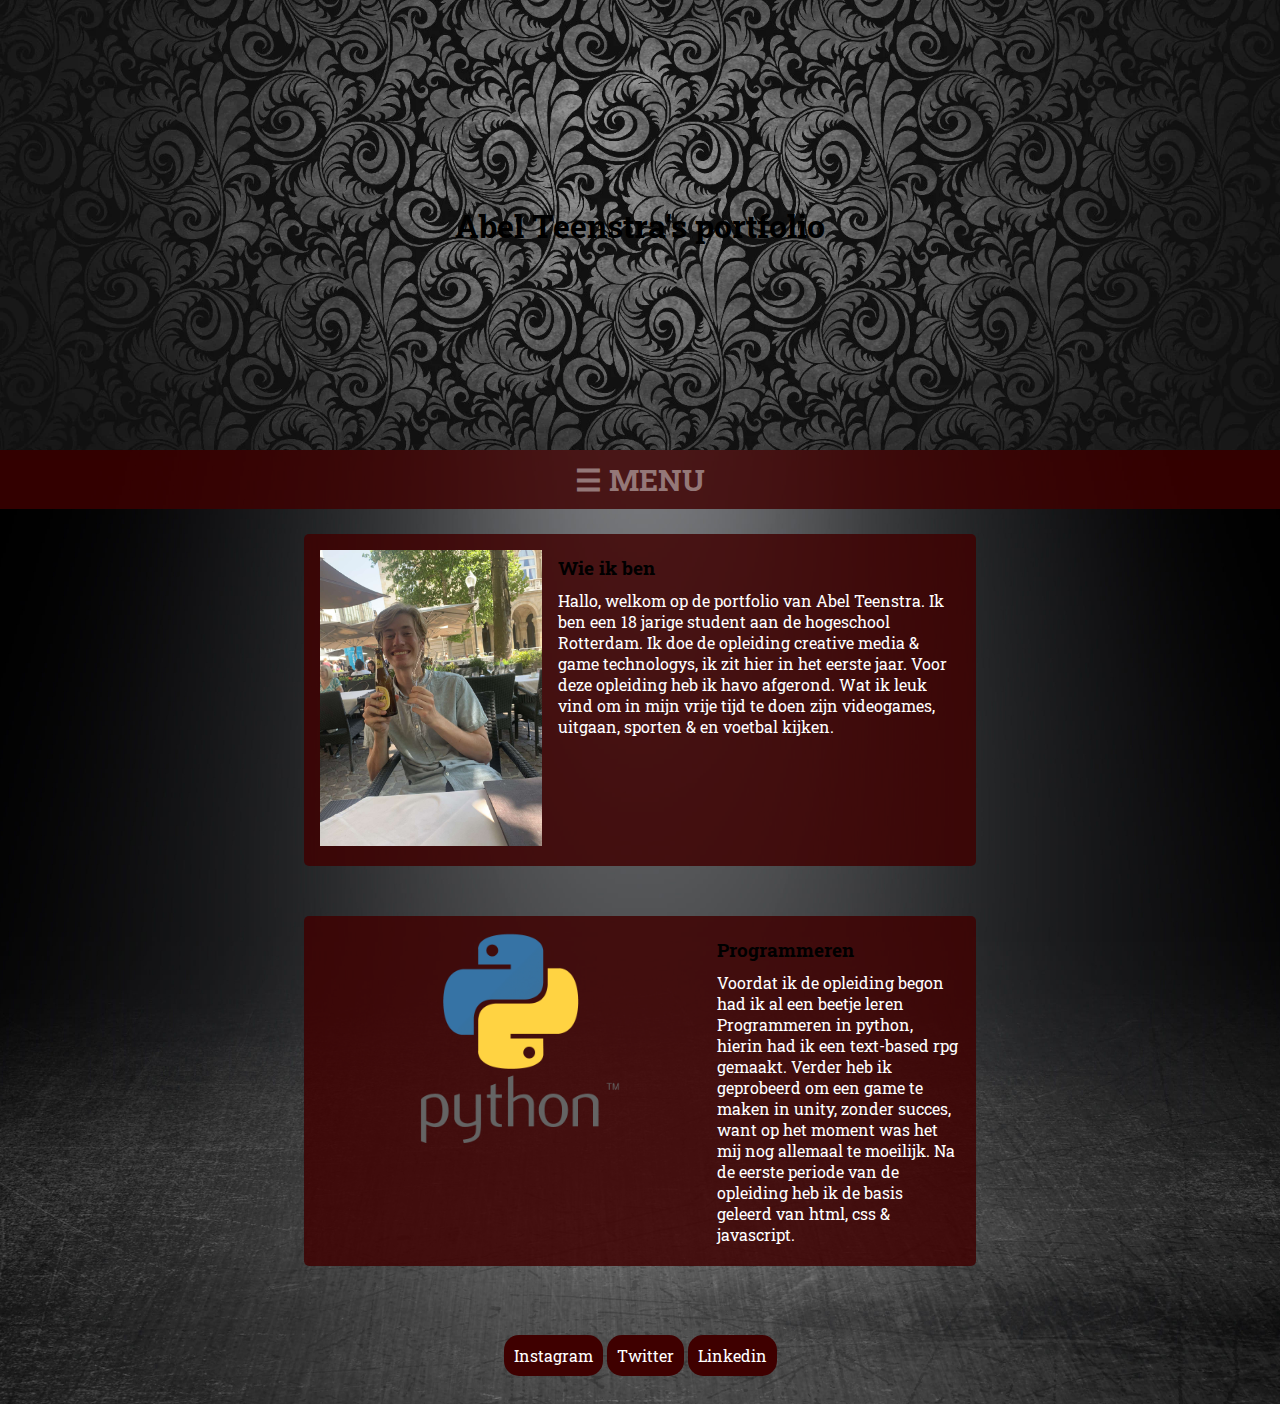
<file: index.html>
<!DOCTYPE html>
<html lang="en">
<head>
    <meta charset="UTF-8">
    <meta http-equiv="X-UA-Compatible" content="IE=edge">
    <meta name="viewport" content="width=device-width	, initial-scale=1.0">
    <link rel="stylesheet" href="./css/styles.css">
    <title>Portfolio</title>

    <style>
        @keyframes glow {
          from {
            text-shadow: 0 0 10px #fff, 0 0 20px #fff, 0 0 30px #e60073, 0 0 40px #e60073, 0 0 50px #e60073, 0 0 60px #e60073, 0 0 70px #e60073;
          }
          
          to {
            text-shadow: 0 0 20px #fff, 0 0 30px #ff4da6, 0 0 40px #ff4da6, 0 0 50px #ff4da6, 0 0 60px #ff4da6, 0 0 70px #ff4da6, 0 0 80px #ff4da6;
          }
        }
        </style>
</head>

<body class="body">
    <header class="header">
        <h1 class="title">Abel Teenstra's portfolio</h1>
    </header>

    <nav id="mySidenav" class="sidenav">
        <a href="javascript:void(0)" class="closebtn" onclick="closeNav()">&times;</a>
        <a href="index.html">Home</a>
        <a href="work.html">Work</a>
        <a href="contact.html">contact</a>
    </nav>

    <span onclick="openNav()" class="navOpen">&#9776; MENU</span>

    <script>
        function openNav() {
          document.getElementById("mySidenav").style.width = "100%";
        }
        
        function closeNav() {
          document.getElementById("mySidenav").style.width = "0";
        }
    </script>

    <main class="content">
    
        <section class="sectionAboutMe">

            <section class="image">
                <img src="./img/abelfoto.jpg" alt="Abel">
            </section> 

            <div class="column1">
                <p class="portfolioHeader"><strong>Wie ik ben</strong></p>
                <p class="portfolioText">Hallo, welkom op de portfolio van Abel Teenstra. Ik ben een 18 jarige student aan de hogeschool Rotterdam. Ik doe de opleiding creative media & game technologys, ik zit hier in het eerste jaar. Voor deze opleiding heb ik havo afgerond. Wat ik leuk vind om in mijn vrije tijd te doen zijn videogames, uitgaan, sporten & en voetbal kijken.
                </p>
            </div>    

        </section>
    
        <section class="sectionProgrammeren">

            <section class="image">
                <img src="./img/Python-Symbol.png" alt="python-logo">
            </section> 

            <div class="column1">
                <p class="portfolioHeader"><strong>Programmeren</strong></p>
                <p class="portfolioText">Voordat ik de opleiding begon had ik al een beetje leren Programmeren in python, hierin had ik een text-based rpg gemaakt. Verder heb ik geprobeerd om een game te maken in unity, zonder succes, want op het moment was het mij nog allemaal te moeilijk. Na de eerste periode van de opleiding heb ik de basis geleerd van html, css & javascript.
                </p>
            </div>    

        </section>

        <footer>
            <nav id="footernav">
                <a href="#"> Instagram</a>
                <a href="#"> Twitter</a>
                <a href="#"> Linkedin</a>
            </nav>
        </footer>
    </main>

</body>
</html>
</file>
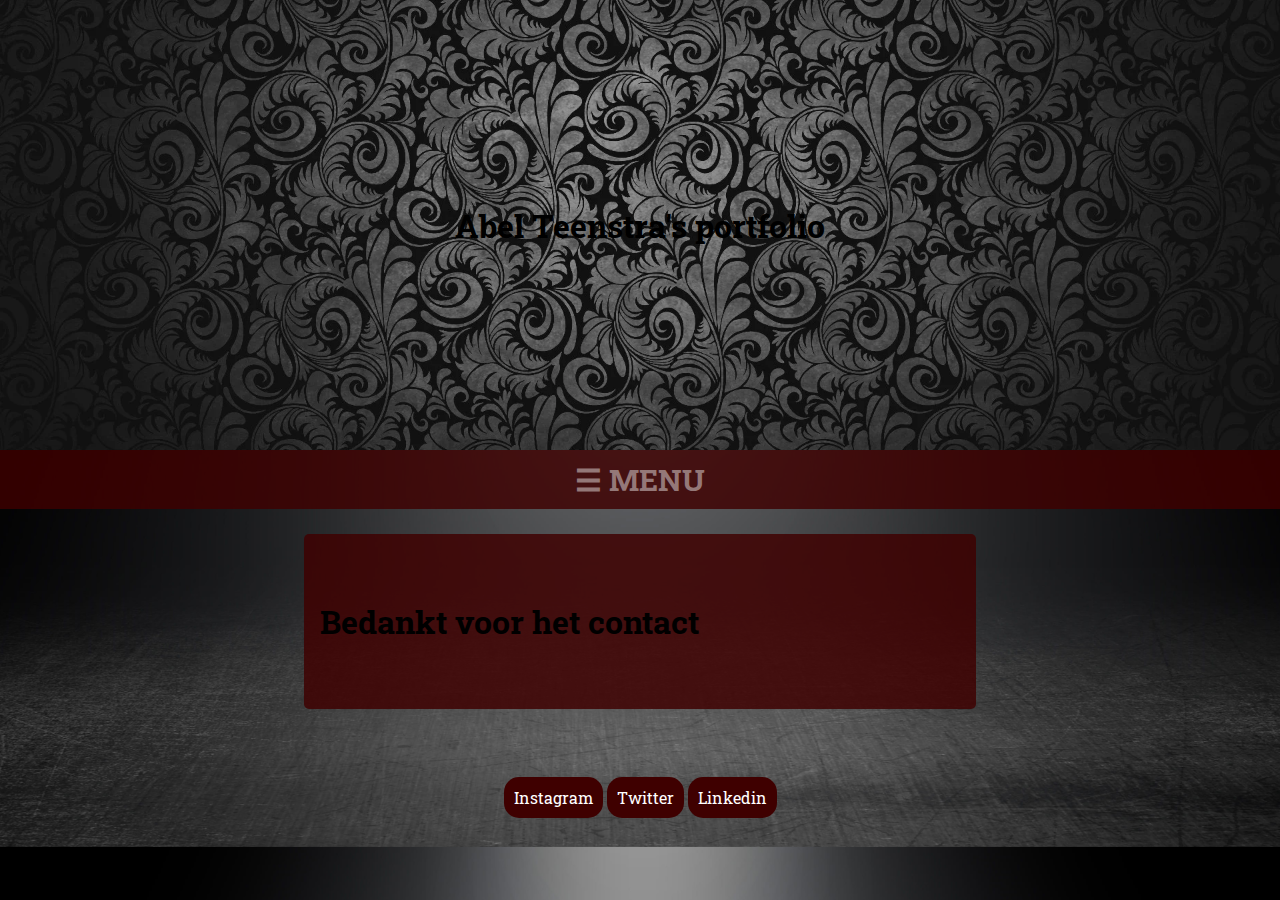
<file: bedankt.html>
<!DOCTYPE html>
<html lang="en">
<head>
    <meta charset="UTF-8">
    <meta http-equiv="X-UA-Compatible" content="IE=edge">
    <meta name="viewport" content="width=	, initial-scale=1.0">
    <link rel="stylesheet" href="./css/styles.css">
    <title>Bedankt</title>
    <style>
        @keyframes glow {
          from {
            text-shadow: 0 0 10px #fff, 0 0 20px #fff, 0 0 30px #e60073, 0 0 40px #e60073, 0 0 50px #e60073, 0 0 60px #e60073, 0 0 70px #e60073;
          }
          
          to {
            text-shadow: 0 0 20px #fff, 0 0 30px #ff4da6, 0 0 40px #ff4da6, 0 0 50px #ff4da6, 0 0 60px #ff4da6, 0 0 70px #ff4da6, 0 0 80px #ff4da6;
          }
        }
        </style>
</head>

<body class="body">
    <header class="header">
        <h1 class="title">Abel Teenstra's portfolio</h1>
    </header>

    <nav id="mySidenav" class="sidenav">
        <a href="javascript:void(0)" class="closebtn" onclick="closeNav()">&times;</a>
        <a href="index.html">Home</a>
        <a href="work.html">Work</a>
        <a href="contact.html">contact</a>
    </nav>

    <span onclick="openNav()" class="navOpen">&#9776; MENU</span>

    <script>
        function openNav() {
          document.getElementById("mySidenav").style.width = "100%";
        }
        
        function closeNav() {
          document.getElementById("mySidenav").style.width = "0";
        }
    </script>

<main class="content">

    <section class="sectionAboutMe">

        <div class="column1">
            <p class="bedanktText"><strong>Bedankt voor het contact</strong></p>

        </div>    

    </section>

    <footer>
        <nav id="footernav">
            <a href="#"> Instagram</a>
            <a href="#"> Twitter</a>
            <a href="#"> Linkedin</a>
        </nav>
    </footer>
</main>

</body>
</html>
</file>
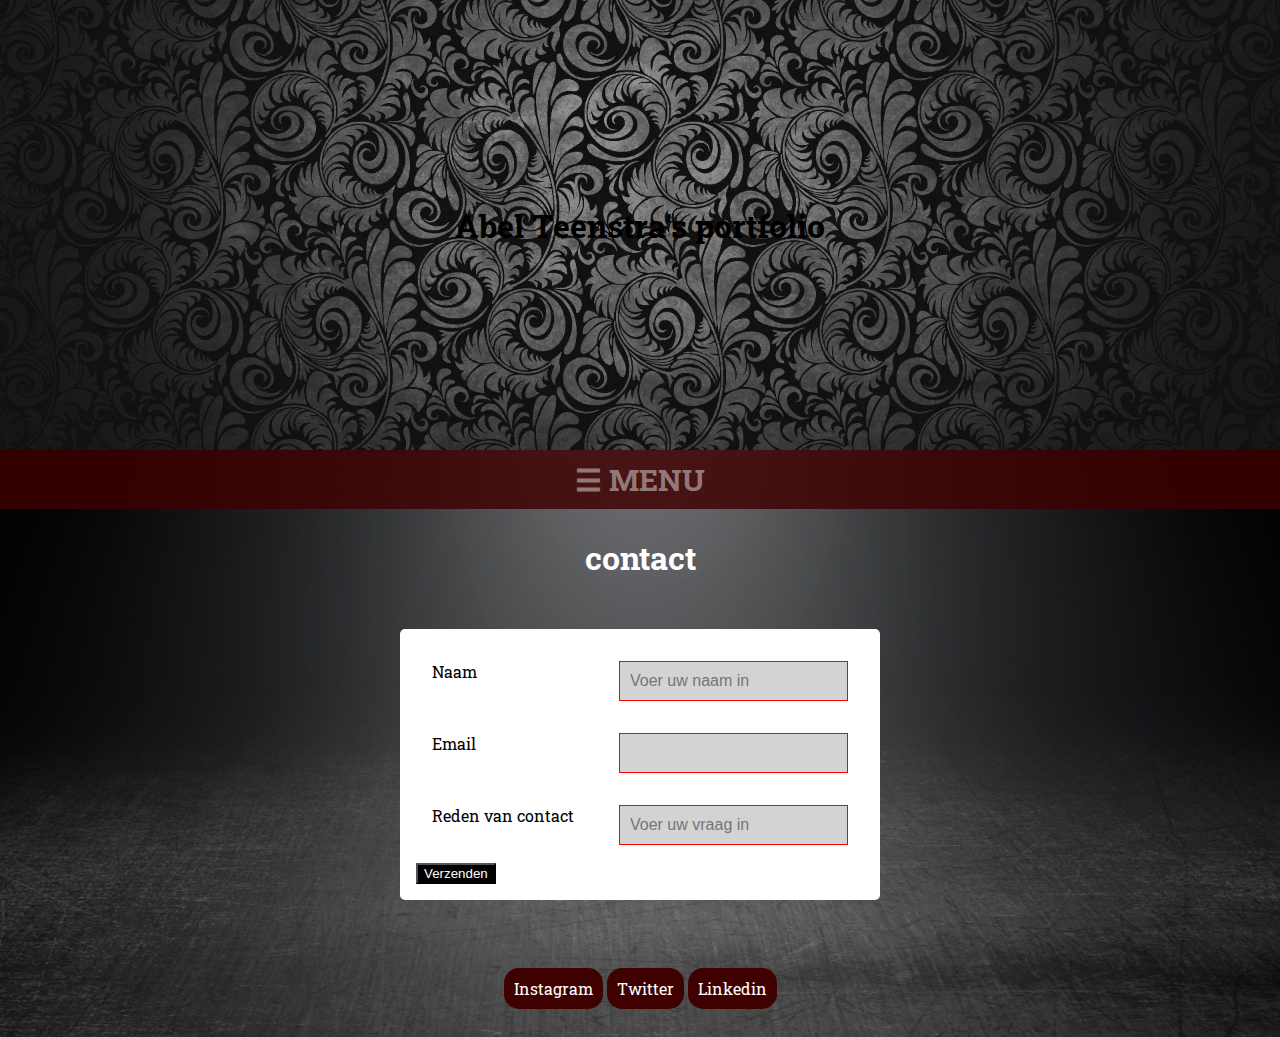
<file: contact.html>
<!DOCTYPE html>
<html lang="en">

<head>
    <meta charset="UTF-8">
    <meta http-equiv="X-UA-Compatible" content="IE=edge">
    <meta name="viewport" content="width=	, initial-scale=1.0">
    <link rel="stylesheet" href="./css/styles.css">
    <title>contact</title>
    <style>
        @keyframes glow {
          from {
            text-shadow: 0 0 10px #fff, 0 0 20px #fff, 0 0 30px #e60073, 0 0 40px #e60073, 0 0 50px #e60073, 0 0 60px #e60073, 0 0 70px #e60073;
          }
          
          to {
            text-shadow: 0 0 20px #fff, 0 0 30px #ff4da6, 0 0 40px #ff4da6, 0 0 50px #ff4da6, 0 0 60px #ff4da6, 0 0 70px #ff4da6, 0 0 80px #ff4da6;
          }
        }
        </style>
</head>

<body class="body">
    <header class="header">
        <h1 class="title">Abel Teenstra's portfolio</h1>
    </header>

    <nav id="mySidenav" class="sidenav">
        <a href="javascript:void(0)" class="closebtn" onclick="closeNav()">&times;</a>
        <a href="index.html">Home</a>
        <a href="work.html">Work</a>
        <a href="contact.html">contact</a>
    </nav>

    <span onclick="openNav()" class="navOpen">&#9776; MENU</span>

    <script>
        function openNav() {
          document.getElementById("mySidenav").style.width = "100%";
        }
        
        function closeNav() {
          document.getElementById("mySidenav").style.width = "0";
        }
    </script>

    <h2 class="title-contact">contact</h2>

    <section class="contactForm">

        <form action="bedankt.html">

            <div class="formField">
                <label for="firstName">Naam</label>
                <input type="text" id="firstName" name="firstName" placeholder="Voer uw naam in" required>
            </div>

            <div class="formField">
                <label for="email">Email</label>
                <input type="email" id="email" name="email" required>
            </div>

            <div class="formField">
                <label for="email">Reden van contact</label>
                <input type="text" id="forum" name="forum" placeholder="Voer uw vraag in" required>
            </div>

            <div>
            <button>Verzenden</button>
            </div>

        </form>

    </section>
    <footer>

        <nav id="footernav">
            <a href="#"> Instagram</a>
            <a href="#"> Twitter</a>
            <a href="#"> Linkedin</a>
        </nav>
    </footer>
</body>

</html>
</file>
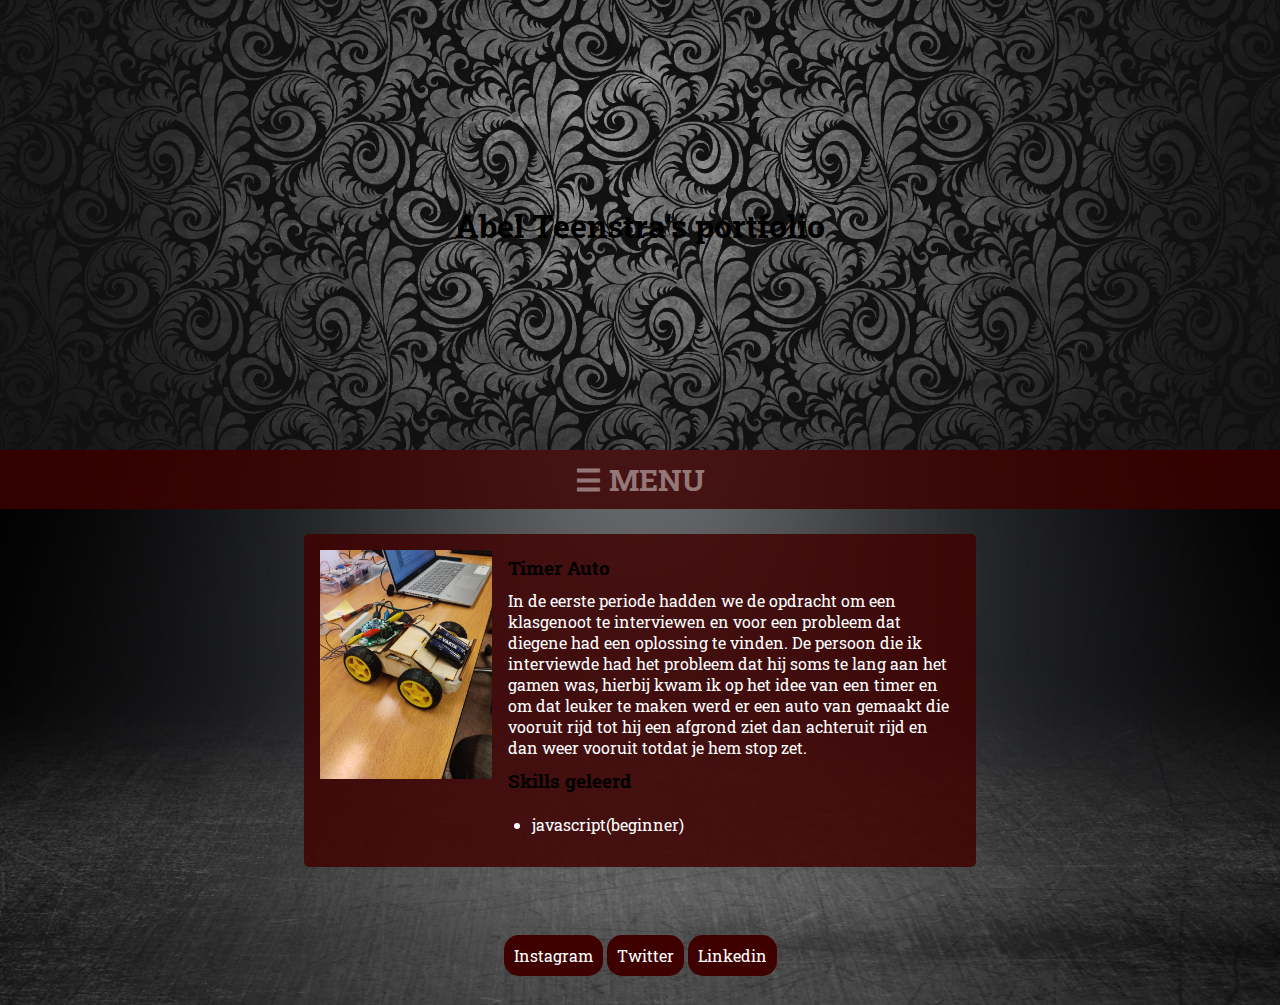
<file: work.html>
<!DOCTYPE html>
<html lang="en">
<head>
    <meta charset="UTF-8">
    <meta http-equiv="X-UA-Compatible" content="IE=edge">
    <meta name="viewport" content="width=	, initial-scale=1.0">
    <link rel="stylesheet" href="./css/styles.css">
    <title>Work</title>

    <style>
        @keyframes glow {
          from {
            text-shadow: 0 0 10px #fff, 0 0 20px #fff, 0 0 30px #e60073, 0 0 40px #e60073, 0 0 50px #e60073, 0 0 60px #e60073, 0 0 70px #e60073;
          }
          
          to {
            text-shadow: 0 0 20px #fff, 0 0 30px #ff4da6, 0 0 40px #ff4da6, 0 0 50px #ff4da6, 0 0 60px #ff4da6, 0 0 70px #ff4da6, 0 0 80px #ff4da6;
          }
        }
        </style>
</head>

<body class="body">
    <header class="header">
        <h1 class="title">Abel Teenstra's portfolio</h1>
    </header>

    <nav id="mySidenav" class="sidenav">
        <a href="javascript:void(0)" class="closebtn" onclick="closeNav()">&times;</a>
        <a href="index.html">Home</a>
        <a href="work.html">Work</a>
        <a href="contact.html">contact</a>
    </nav>

    <span onclick="openNav()" class="navOpen">&#9776; MENU</span>

    <script>
        function openNav() {
          document.getElementById("mySidenav").style.width = "100%";
        }
        
        function closeNav() {
          document.getElementById("mySidenav").style.width = "0";
        }
    </script>

    <main class="content">

        <section class="sectionWork">

            <section class="image">
                <img src="./img/auto_foto.jpg" alt="timer_auto">
            </section> 

            <div class="column1">
                <p class="portfolioHeader"><strong>Timer Auto</strong></p>
                <p class="portfolioText">In de eerste periode hadden we de opdracht om een klasgenoot te interviewen en voor een probleem dat diegene had een oplossing te vinden. De persoon die ik interviewde had het probleem dat hij soms te lang aan het gamen was, hierbij kwam ik op het idee van een timer en om dat leuker te maken werd er een auto van gemaakt die vooruit rijd tot hij een afgrond ziet dan achteruit rijd en dan weer vooruit totdat je hem stop zet.
                <p class="portfolioHeader"><strong>Skills geleerd</strong></p>
                
                <ul class="listSKills">
                    <li >javascript(beginner)</li>
                </ul>
                
            </div>    

        </section>

        <footer>
            <nav id="footernav">
                <a href="#"> Instagram</a>
                <a href="#"> Twitter</a>
                <a href="#"> Linkedin</a>
            </nav>
        </footer>
    </main>

</body>
</html>
</file>
<file: css/styles.css>
@import url('https://fonts.googleapis.com/css2?family=Roboto+Slab:wght@200;600&display=swap');

.body {
    background-image: url(../img/wallpaperflare-cropped.jpg);
    margin: 0px;
    font-family: 'Roboto Slab', serif;
    background-size: 100% 100%;
}

.header {
    background-image: url("../img/background_dark.png");
    background-position: center;
    height: 50vh;
    display: flex;
    flex-direction: column;
    background-repeat: no-repeat;
    justify-content: center;
    text-align: center;
    background-size: cover;
    margin: 0px;
}

.title {
    color: black;
    text-align: center;
    animation: glow 1s ease-in-out infinite alternate;
}

.sidenav {
    height: 100%;
    width: 0;
    position: fixed;
    z-index: 1;
    top: 0;
    left: 0;
    background-color: #111;
    overflow-x: hidden;
    transition: 0.5s;
    padding-top: 60px;
    text-align:center;
}

.sidenav a {
    padding: 8px 8px 8px 32px;
    text-decoration: none;
    font-size: 25px;
    color: #818181;
    display: block;
    transition: 0.3s;
}

.sidenav a:hover {
    color: #f1f1f1;
}

.sidenav .closebtn {
    position: absolute;
    top: 0;
    right: 25px;
    font-size: 36px;
    margin-left: 50px;
}

.navOpen {
    color: rgb(148, 120, 120);
    font-size:30px;
    cursor:pointer;
    font-weight: bolder;
    display: flex;
    justify-content: center;
    padding: 10px;
    background-color: rgba(63, 0, 0, 0.815);
}

.portfolioText {
    margin: 5px 0 5px 0;
    padding-left: 1rem;
    color: rgb(255, 255, 255);
}

.sectionAboutMe, .sectionWork {
    width: 50vw;
    margin: 0 auto;
    background-color: rgb(63, 0, 0, 0.826);
    overflow: hidden;
    display: flex;
    padding: 1rem;
    border-radius: 5px;
    margin-top: 25px;
}

.sectionProgrammeren {
    width: 50vw;
    margin: 0 auto;
    background-color: rgba(63, 0, 0, 0.826);
    overflow: hidden;
    display: flex;
    padding: 1rem;
    margin-top: 50px;
    border-radius: 5px;
}

.image img {
    width: 100%;
    transition: transform .2s;
}

form input[type = text], [type = email] {
    font-size: 1em;
    padding: 10px;
}

.formField {
    display: flex;
    padding: 1rem;
    justify-content: space-between;
}

input:invalid {
    border: 0.5px solid red;
}

input:valid {
    border: 0.5px solid green;
} 

.title-wrapper {
    width: 50vw;
    margin: 0 auto;
} 

.portfolioHeader {
    padding-left: 1rem;
    font-size: 1.2em;
    margin: 5px 0 5px 0;
}

.column1 {
    display: flex;
    flex-direction: column;
}

footer {
    background-color: transparent;
    margin-top:3%;
    margin-bottom: 0;
    padding-bottom:3%;
    text-align: center;
}

footer a {
    padding: 10px;
    background-color: rgb(63, 0, 0);
    border-radius: 15px;
    color: rgb(255, 255, 255);
    text-decoration: none;
}

footer a:hover {
    background-color: rgb(117, 16, 73);
}

#footernav {
    padding-top: 40px;
}

li {
    color: white;
}

.contactForm {
    width: 35vw;
    margin: 0 auto;
    background-color: white;
    overflow: hidden;
    padding: 1rem;
    margin-top: 50px;
    border-radius: 5px;
}

.title-contact {
    text-align: center;
}

.formField input {
    background-color: lightgray;
}

button {
    background-color: black;
    color: white;
}

.title-contact {
    color: white;
    font-size: 2em;
}

.image :hover {
    transform: scale(1.5); 
}

.bedanktText {
    font-size: 2em;
    margin-top: 50px;
    margin-bottom: 50px;
    text-align: center;
}

@media (max-width: 768px) {

    .sectionProgrammeren {
        flex-direction: column;
        width: 75%;
    }
    .sectionAboutMe {
        flex-direction: column;
        width: 75%;
    }
    .image img {
        height: 100%;
        width: 100%;
    }
    .contactForm {
        width: 90%;
    }
}
</file>
